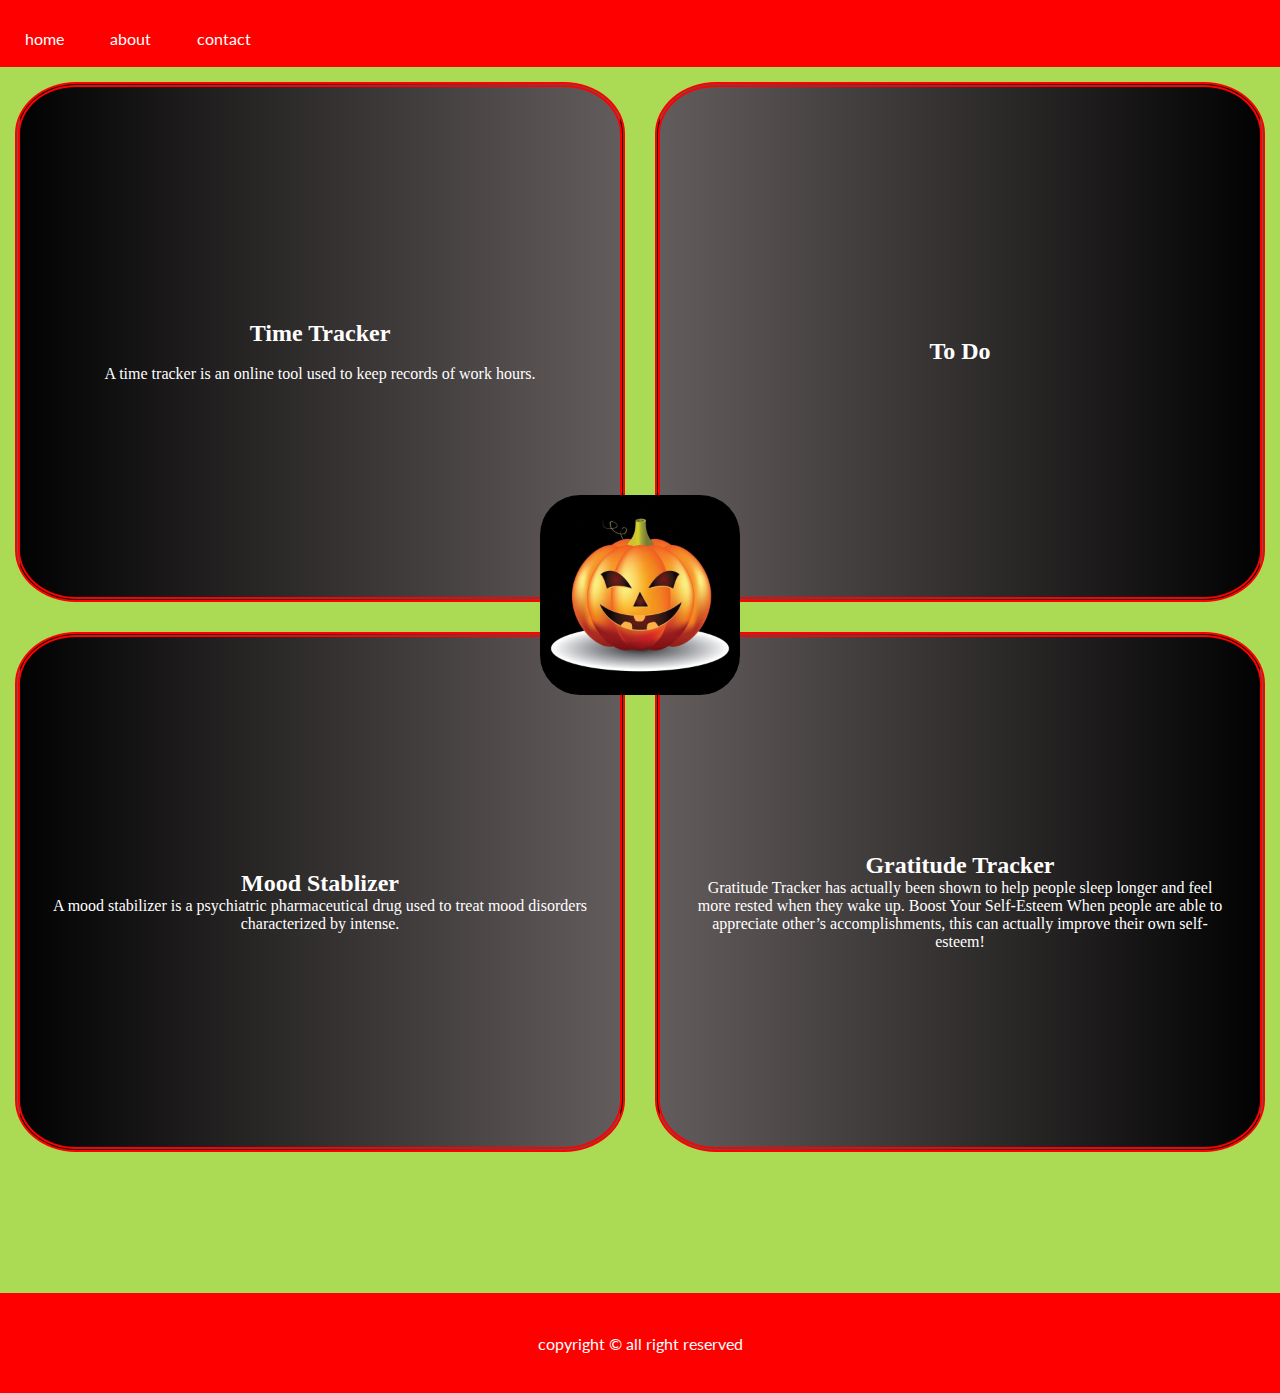
<file: index.html>
<!DOCTYPE html>
<html lang="en">
  <head>
    <meta charset="UTF-8" />
    <meta http-equiv="X-UA-Compatible" content="IE=edge" />
    <meta name="viewport" content="width=device-width, initial-scale=1.0" />
    <title>Hallow Tracker</title>
    <link rel="stylesheet" href="style.css" />
    <link rel="stylesheet" href="logo.jpg">
    <style></style>
  </head>
  <body>
  
    <header>
       <div style="height: 10px;">
       
    </div>
            <nav>
        <ul>
            <li><a href="#">home</a></li>
            <li><a href="#">about</a> </li>
            <li><a href="#">contact</a></li>
        </nav>
    </ul>
      </header>
      <div class="container">

        <!-- <div class="pumkin">
      </div>-->  
      <!-- <div class="quadrant">  -->
  
      <div class="quadrant1">
        <br />
        <a href="#" >
        <h2>Time Tracker</h2>
      </a>
        <br>
        <p>
          A time tracker is an online tool used to keep records of work hours.
          
        </p>
      </div>
   
      <div class="quadrant2">
        <br />
        <a href="#" style="text-decoration:none" >
        <h2>To Do</h2>
       </a>
        <p>
          
        </p>
      </div>
      <div class="quadrant3">
        <br />
        <a href="#" style="text-decoration:none" >
        <h2>Mood Stablizer</h2>
       </a>
        <p>
          A mood stabilizer is a psychiatric pharmaceutical drug used to treat
          mood disorders characterized by intense.
        </p>
      </div>
      <div class="quadrant4">
        <br />
        <a href="#" style="text-decoration:none" >
        <h2>Gratitude Tracker</h2>
      </a>
        <p>
          Gratitude Tracker has actually been shown to help people sleep longer
          and feel more rested when they wake up. Boost Your Self-Esteem When
          people are able to appreciate other’s accomplishments, this can
          actually improve their own self-esteem!
        </p>
      </div>
    <!-- </div> -->
    <br><br><br><br><br><br><br>
    <footer class="foot">copyright &copy all right reserved</footer>
    <div class="im"><img src="logog.jpg" height="200px"  ></div>
  </div>


  </body>
</html>
</file>
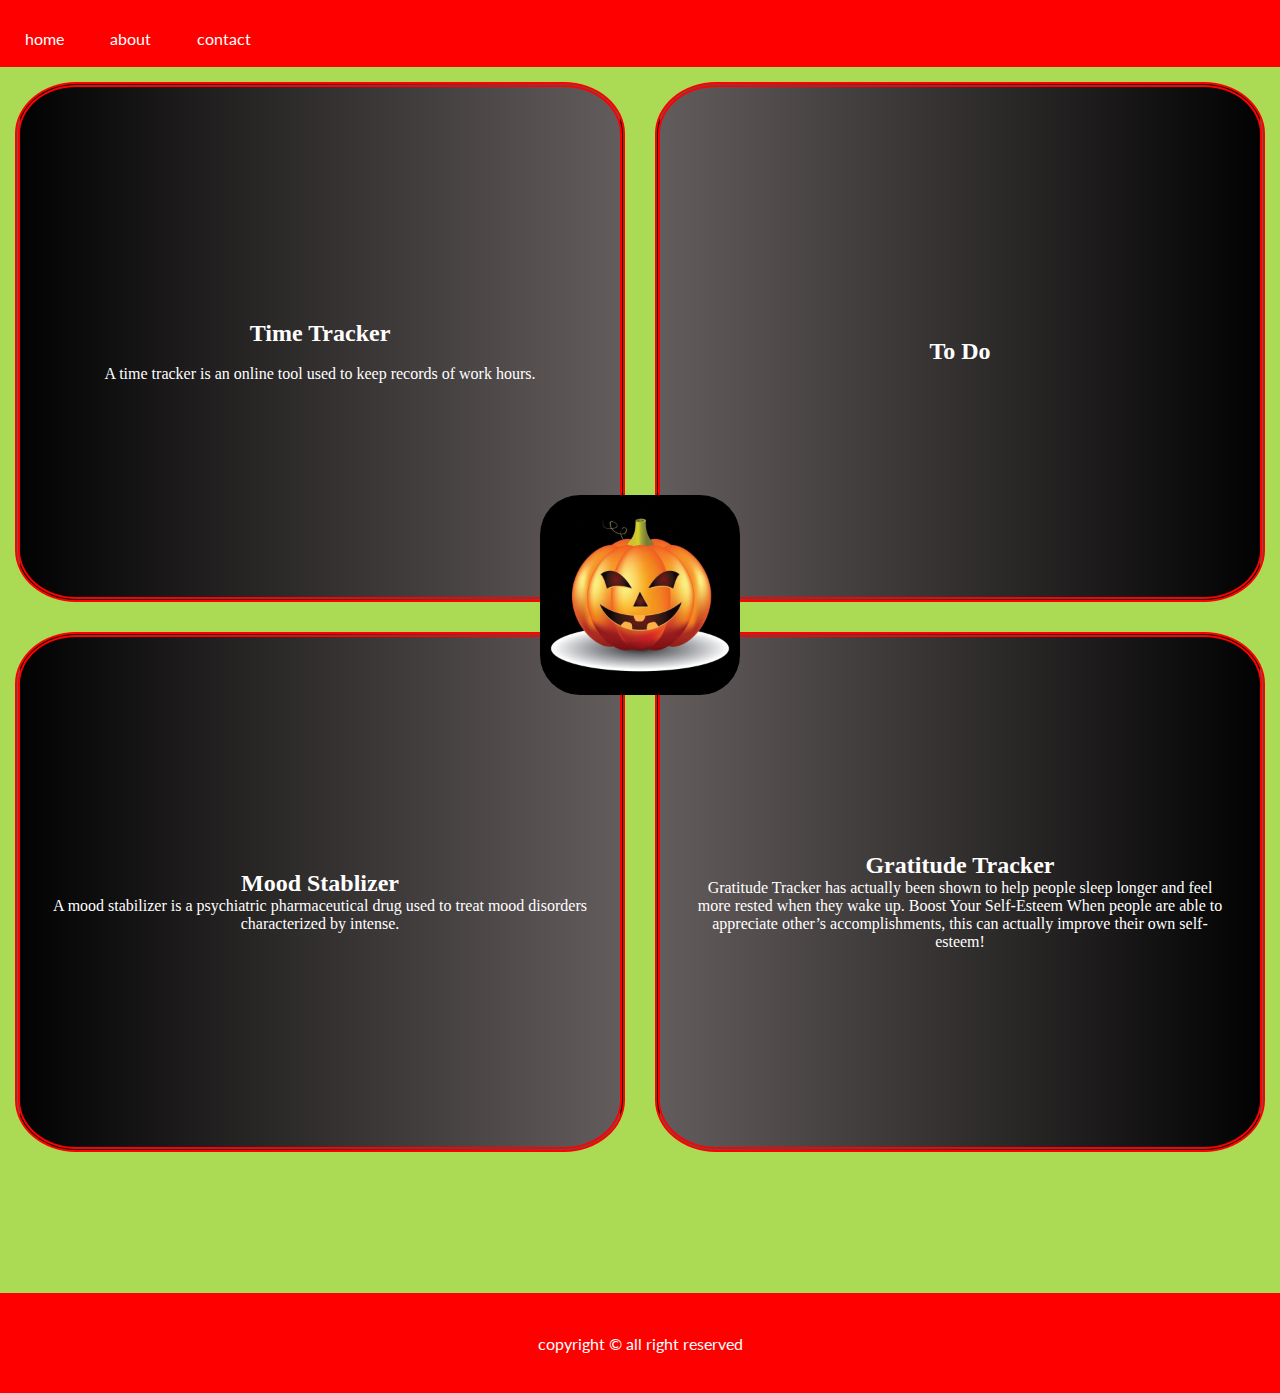
<file: hack/index.html>
<!DOCTYPE html>
<html lang="en">
  <head>
    <meta charset="UTF-8" />
    <meta http-equiv="X-UA-Compatible" content="IE=edge" />
    <meta name="viewport" content="width=device-width, initial-scale=1.0" />
    <title>Hallow Tracker</title>
    <link rel="stylesheet" href="style.css" />
    <link rel="stylesheet" href="logo.jpg">
    <style></style>
  </head>
  <body>
  
    <header>
       <div style="height: 10px;">
       
    </div>
            <nav>
        <ul>
            <li><a href="#">home</a></li>
            <li><a href="#">about</a> </li>
            <li><a href="#">contact</a></li>
        </nav>
    </ul>
      </header>
      <div class="container">

        <!-- <div class="pumkin">
      </div>-->  
      <!-- <div class="quadrant">  -->
  
      <div class="quadrant1">
        <br />
        <a href="#" >
        <h2>Time Tracker</h2>
      </a>
        <br>
        <p>
          A time tracker is an online tool used to keep records of work hours.
          
        </p>
      </div>
   
      <div class="quadrant2">
        <br />
        <a href="#" style="text-decoration:none" >
        <h2>To Do</h2>
       </a>
        <p>
          
        </p>
      </div>
      <div class="quadrant3">
        <br />
        <a href="#" style="text-decoration:none" >
        <h2>Mood Stablizer</h2>
       </a>
        <p>
          A mood stabilizer is a psychiatric pharmaceutical drug used to treat
          mood disorders characterized by intense.
        </p>
      </div>
      <div class="quadrant4">
        <br />
        <a href="#" style="text-decoration:none" >
        <h2>Gratitude Tracker</h2>
      </a>
        <p>
          Gratitude Tracker has actually been shown to help people sleep longer
          and feel more rested when they wake up. Boost Your Self-Esteem When
          people are able to appreciate other’s accomplishments, this can
          actually improve their own self-esteem!
        </p>
      </div>
    <!-- </div> -->
    <br><br><br><br><br><br><br>
    <footer class="foot">copyright &copy all right reserved</footer>
    <div class="im"><img src="logog.jpg" height="200px"  ></div>
  </div>


  </body>
</html>
</file>
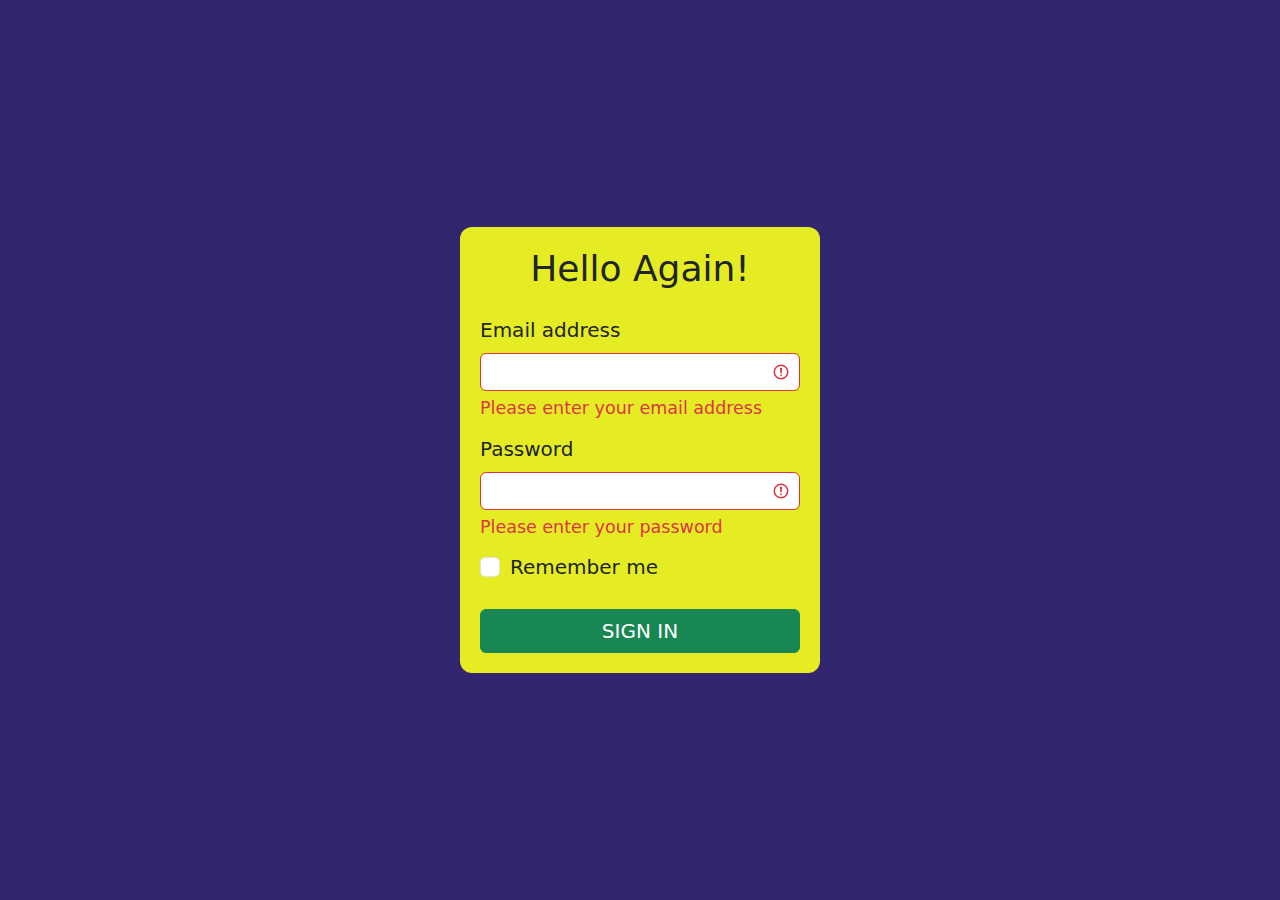
<file: project/index.html>
<!DOCTYPE html>
<html lang="en">

<head>

    <title>CODE WITH HOSSEIN</title>
    <meta name="viewport" content="width=device-width, initial-scale=1.0">

    <!-- Bootstrap v5.1.3 CDNs -->
    <link href="https://cdn.jsdelivr.net/npm/bootstrap@5.1.3/dist/css/bootstrap.min.css" rel="stylesheet">
    <script src="https://cdn.jsdelivr.net/npm/bootstrap@5.1.3/dist/js/bootstrap.bundle.min.js"></script>

    <!-- CSS File -->
    <link rel="stylesheet" href="r.css">

</head>

<body>

    <div class="login">

        <h1 class="text-center">Hello Again!</h1>
        
        <form class="needs-validation">
            <div class="form-group was-validated">
                <label class="form-label" for="email">Email address</label>
                <input class="form-control" type="email" id="email" required>
                <div class="invalid-feedback">
                    Please enter your email address
                </div>
            </div>
            <div class="form-group was-validated">
                <label class="form-label" for="password">Password</label>
                <input class="form-control" type="password" id="password" required>
                <div class="invalid-feedback">
                    Please enter your password
                </div>
            </div>
            <div class="form-group form-check">
                <input class="form-check-input" type="checkbox" id="check">
                <label class="form-check-label" for="check">Remember me</label>
            </div>
            <input class="btn btn-success w-100" type="submit" value="SIGN IN">
        </form>

    </div>

</body>

</html>
</file>
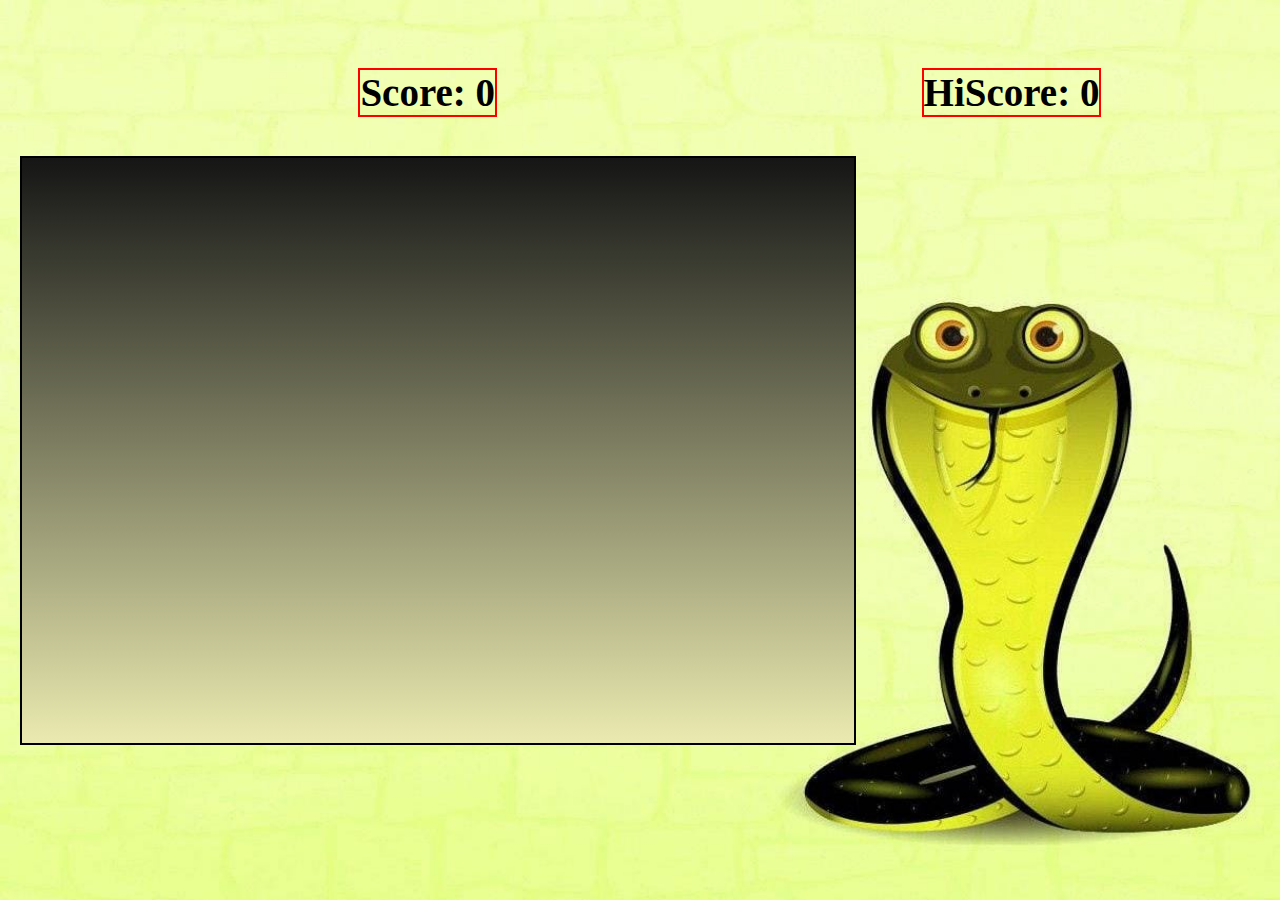
<file: SnakeGame/css/index.html>
<!DOCTYPE html>
<html lang="en">
<head>
    <meta charset="UTF-8">
    <meta http-equiv="X-UA-Compatible" content="IE=edge">
    <meta name="viewport" content="width=device-width, initial-scale=1.0">
    <title>Snake Game</title>
    <link rel="stylesheet" href="style.css">
</head>
<body>
    <div class="body">
        <div id="scoreBox">Score: 0</div>
        <div id="hiscoreBox">HiScore: 0</div>
        <div id="board"></div>
    </div>
    
</body>
<script src="index.js"></script>
</html>
</file>
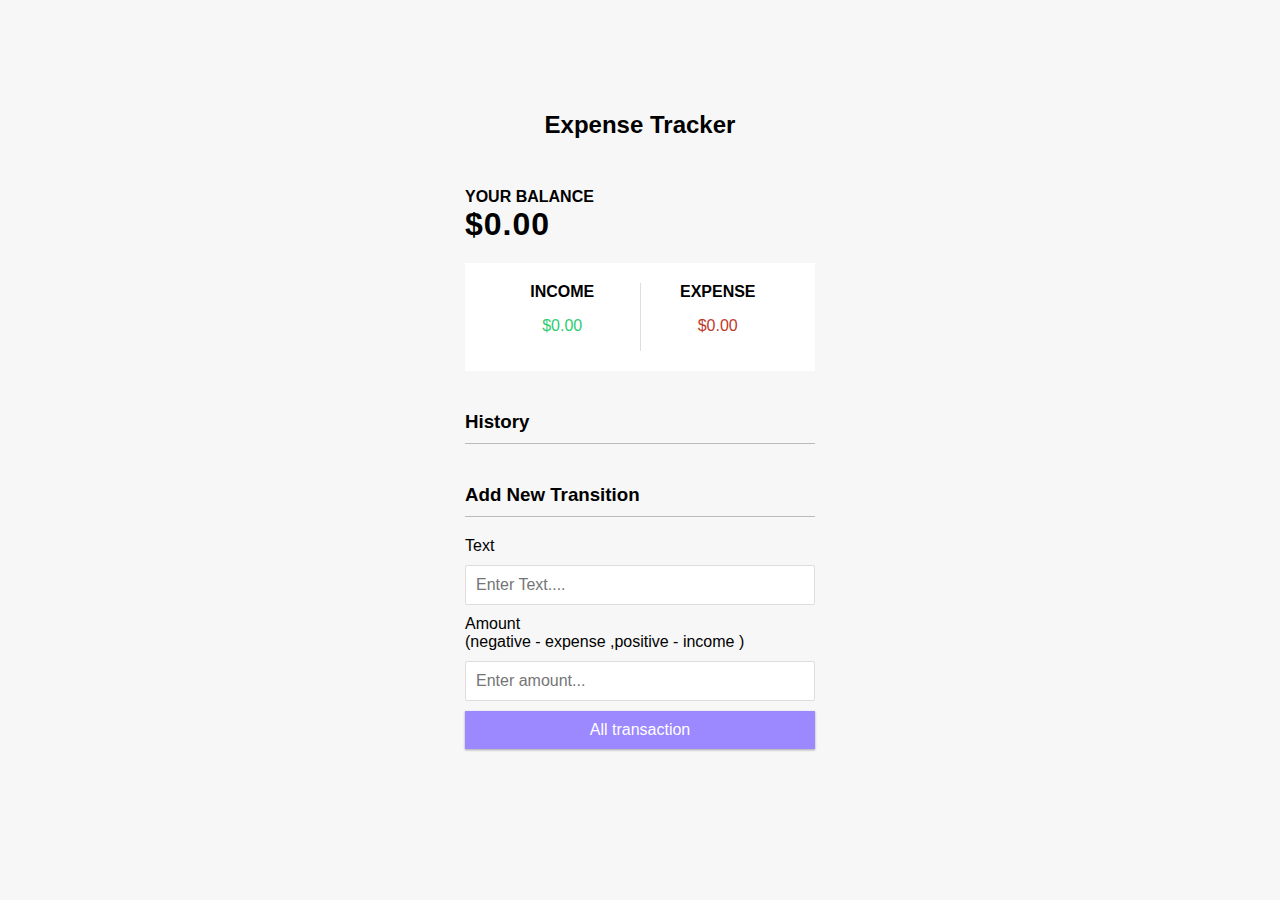
<file: finance tracker/finn.html>
<!DOCTYPE html>
<html lang="en">
  <head>
    <meta charset="UTF-8" />
    <meta
      name="viewport"
      content="width=device-width, initial-scale=1.0"
    />
    <title>Expense Tracker</title>
    <link rel="stylesheet" href="finn.css" />
  </head>
  <body>
    <h2>Expense Tracker</h2>
    <div class="container">
      <h4>Your Balance</h4>
      <h1 id="balance">$0.00</h1>
      <div class="inc-exp-container">
        <div>
          <h4>Income</h4>
          <p id="money-plus" class="money-plus">
            +$0.00
          </p>
        </div>
        <div>
          <h4>Expense</h4>
          <p id="money-minus" class="money-minus">
            -$0.00
          </p>
        </div>
      </div>

      <h3>History</h3>
      <ul id="list" class="list">
        
      </ul>
      <h3>Add New Transition</h3>
      <form id="form">
          <div class="form-control">
              <label for="text">Text</label>
              <input type="text" id="text" placeholder="Enter Text...."/>
          </div>
          <div class="form-control">
              <label for="amount">Amount <br> (negative - expense ,positive - income )</label>
              <input type="number" id="amount" placeholder="Enter amount..."> 
          </div>
          <button class="btn">All transaction</button>
      </form>
    </div>
    <script src="finn.js"></script>
  </body>
</html>
</file>
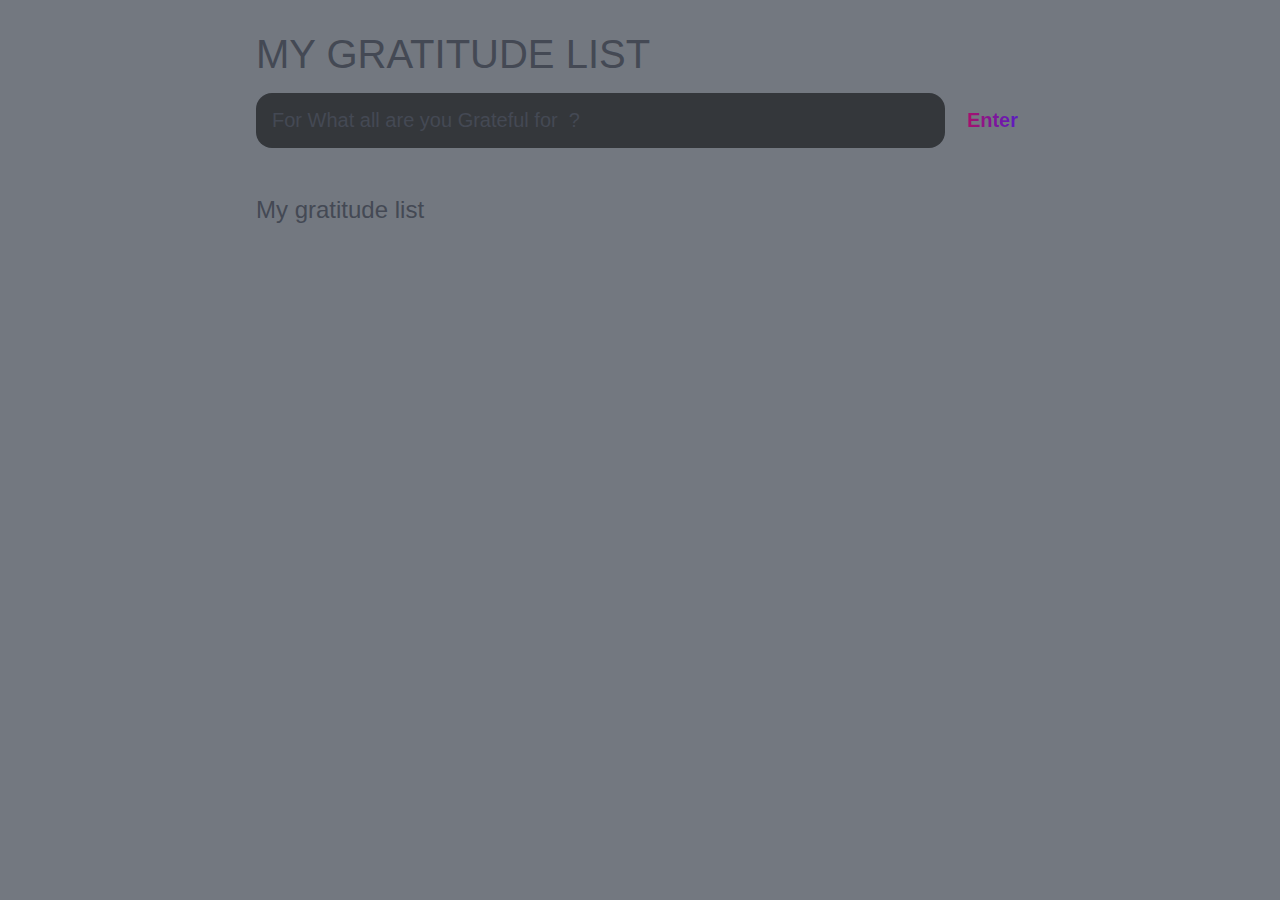
<file: gratitue tracker/todo.html>
<!DOCTYPE html>
<html lang="en">
<head>
	<meta charset="UTF-8">
	<meta http-equiv="X-UA-Compatible" content="IE=edge">
	<meta name="viewport" content="width=device-width, initial-scale=1.0">
	<title>Halo Gratitude Tracker</title>

	<link rel="stylesheet" href="todo.css" />
</head>
<body>
	
	<header>
		<h1>MY GRATITUDE LIST</h1>
		<form id="new-task-form">
			<input 
				type="text" 
				name="new-task-input" 
				id="new-task-input" 
				placeholder="For What all are you Grateful for  ?" />
			<input 
				type="submit"
				id="new-task-submit" 
				value="Enter" />
		</form>
	</header>
	<main>
		<section class="task-list">
			<h2>My gratitude list</h2>

			<div id="tasks">

				<!-- <div class="task">
					<div class="content">
						<input 
							type="text" 
							class="text" 
							value="A new task"
							readonly>
					</div>
					<div class="actions">
						<button class="edit">Change</button>
						<button class="delete">Remove1YYT</button>
					</div>
				</div> -->

			</div>
		</section>
	</main>

	<script src="todo.js"></script>
</body>
</html>
</file>
<file: style.css>
@import url('https://fonts.googleapis.com/css2?family=Lato:ital,wght@1,300&display=swap');

:root{
  --main-bg-color:red;

}



html {
  overflow-x: hidden;
  background-color: #abda55;
  }

  
* {
  margin: 0;
  padding: 0;
  border-radius: 10%;
  /* text-align: center; */
  justify-content: center;
  align-content: center;

}
/* body
h1{
margin-color: red;
} */
/* .pumkin{
  width: 40vw;
  height: 40vh;
  background-image: url("pumkin.jpg");
  text-align: center;
} */

 
.quadrant {

  width: 100vw;
  height: 100vh;
  background-color: #998e8e;
   /* position:static; */
  align-items: center;
  text-align: center;
  font-family: 'Josefin Sans', cursive ,sans-serif;
  border-radius: 0%;
  
   /* border: thick double; */
  /* border-color: blue; */
  background-attachment: fixed;
  align-content: center;
  /* display:flex; */
  /* flex-shrink: 2; */
  /* align-self: center; */
  /* top: 50px; left: 50px; */
  /* overflow: hidden; 


 */
}

.quadrant1, 
.quadrant2,
.quadrant3,
.quadrant4 {
  min-height: 50vh;
  text-align: center;
  margin: 15px;
  padding: 30px;

}

.quadrant1 {

  /* width: 46vw; */
  /* height: 49vh; */
  border: thick double;
  background:linear-gradient(to right, rgb(2, 2, 2),rgb(99, 92, 92)) ;
  color: white;
  display: inline-block;
  border-color:var(--main-bg-color);
  background-size: contain;
  /* position: absolute; */
  top: 150px;
  right: 1000px;
}


.quadrant2 {
  /* width: 46vw; */
  /* height: 49vh; */
  background:linear-gradient(to left, rgb(2, 2, 2),rgb(99, 92, 92)) ;
  color: white;
  display: inline-block;
  border: thick double;
  border-color:var(--main-bg-color);
  /* position: absolute; */
  top: 150px;
  right:auto;


  
}
.quadrant3 {
  /* width: 46vw; */
  /* height: 49vh; */
  background: black;
  color: white;
  display: inline-block;
  background:linear-gradient(to right, rgb(2, 2, 2),rgb(99, 92, 92)) ;
  border: thick double;
  border-color:var(--main-bg-color);
  /* position: absolute; */
  top: 700px; ;
    right: 1000px;
}
.quadrant4 {
  /* width: 46vw; */
  /* height: 49vh; */
  background:linear-gradient(to left, rgb(2, 2, 2),rgb(99, 92, 92)) ;
  color: white;
  display: inline-block;
  border: thick double;
  border-color:var(--main-bg-color);
  /* position: absolute; */
  top: 700px;
  right: auto;
}
.foot {
  align-items: center;
  grid-column: 1 /3;
  background: var(--main-bg-color);
  color: white;
  width: 100vw;
  height: 100px;
  display: flex;
  justify-content: center;
  border-radius: 0%;
  bottom: 0%;
  z-index: 1;
  font-family: 'Lato', sans-serif;
  position:relative;
  bottom: 0%;
  }
header {
  background: var(--main-bg-color);
  color:white;
  border-radius: 0%;
  padding: 023;
 
  border: 2px solid red;
  font-family: 'Lato', sans-serif;
}

/* nav{
 display: flex; 
} */
nav ul{
   height: 53px;
  display: flex;
  justify-content:flex-start ;
  align-items: center;
}
nav ul li {
  display: inline;
  list-style: none;
  padding: 023px; 
}

nav ul li a{
  color: white;
  text-decoration: none;
}
/* .logo{
  
  position:absolute;
  width: 184px;
  height: 40px;
  border-radius: 0px;

} */
.im {
/* justify-content:centre; */
position:absolute;

z-index: 6666;
top: 40%;
left: 50%;
transform: translate(-50%, -50%);
background-position: center;
}
.container {
  display: grid;
  grid-template-columns: 50% 50%;
  position: relative;
  height: max-content;
}
img{
  border-radius: 20%;
}
a{
  color: white;
}
a:hover,a:link{
  text-decoration: cornflowerblue;
}
/* a:link{ */
  color: white;

  .a{
    text-decoration: none;
    color: white;
    background-color: white;
  
  }
</file>
<file: hack/style.css>
@import url('https://fonts.googleapis.com/css2?family=Lato:ital,wght@1,300&display=swap');

:root{
  --main-bg-color:red;

}



html {
  overflow-x: hidden;
  background-color: #abda55;
  }

  
* {
  margin: 0;
  padding: 0;
  border-radius: 10%;
  /* text-align: center; */
  justify-content: center;
  align-content: center;

}
/* body
h1{
margin-color: red;
} */
/* .pumkin{
  width: 40vw;
  height: 40vh;
  background-image: url("pumkin.jpg");
  text-align: center;
} */

 
.quadrant {

  width: 100vw;
  height: 100vh;
  background-color: #998e8e;
   /* position:static; */
  align-items: center;
  text-align: center;
  font-family: 'Josefin Sans', cursive ,sans-serif;
  border-radius: 0%;
  
   /* border: thick double; */
  /* border-color: blue; */
  background-attachment: fixed;
  align-content: center;
  /* display:flex; */
  /* flex-shrink: 2; */
  /* align-self: center; */
  /* top: 50px; left: 50px; */
  /* overflow: hidden; 


 */
}

.quadrant1, 
.quadrant2,
.quadrant3,
.quadrant4 {
  min-height: 50vh;
  text-align: center;
  margin: 15px;
  padding: 30px;

}

.quadrant1 {

  /* width: 46vw; */
  /* height: 49vh; */
  border: thick double;
  background:linear-gradient(to right, rgb(2, 2, 2),rgb(99, 92, 92)) ;
  color: white;
  display: inline-block;
  border-color:var(--main-bg-color);
  background-size: contain;
  /* position: absolute; */
  top: 150px;
  right: 1000px;
}


.quadrant2 {
  /* width: 46vw; */
  /* height: 49vh; */
  background:linear-gradient(to left, rgb(2, 2, 2),rgb(99, 92, 92)) ;
  color: white;
  display: inline-block;
  border: thick double;
  border-color:var(--main-bg-color);
  /* position: absolute; */
  top: 150px;
  right:auto;


  
}
.quadrant3 {
  /* width: 46vw; */
  /* height: 49vh; */
  background: black;
  color: white;
  display: inline-block;
  background:linear-gradient(to right, rgb(2, 2, 2),rgb(99, 92, 92)) ;
  border: thick double;
  border-color:var(--main-bg-color);
  /* position: absolute; */
  top: 700px; ;
    right: 1000px;
}
.quadrant4 {
  /* width: 46vw; */
  /* height: 49vh; */
  background:linear-gradient(to left, rgb(2, 2, 2),rgb(99, 92, 92)) ;
  color: white;
  display: inline-block;
  border: thick double;
  border-color:var(--main-bg-color);
  /* position: absolute; */
  top: 700px;
  right: auto;
}
.foot {
  align-items: center;
  grid-column: 1 /3;
  background: var(--main-bg-color);
  color: white;
  width: 100vw;
  height: 100px;
  display: flex;
  justify-content: center;
  border-radius: 0%;
  bottom: 0%;
  z-index: 1;
  font-family: 'Lato', sans-serif;
  position:relative;
  bottom: 0%;
  }
header {
  background: var(--main-bg-color);
  color:white;
  border-radius: 0%;
  padding: 023;
 
  border: 2px solid red;
  font-family: 'Lato', sans-serif;
}

/* nav{
 display: flex; 
} */
nav ul{
   height: 53px;
  display: flex;
  justify-content:flex-start ;
  align-items: center;
}
nav ul li {
  display: inline;
  list-style: none;
  padding: 023px; 
}

nav ul li a{
  color: white;
  text-decoration: none;
}
/* .logo{
  
  position:absolute;
  width: 184px;
  height: 40px;
  border-radius: 0px;

} */
.im {
/* justify-content:centre; */
position:absolute;

z-index: 6666;
top: 40%;
left: 50%;
transform: translate(-50%, -50%);
background-position: center;
}
.container {
  display: grid;
  grid-template-columns: 50% 50%;
  position: relative;
  height: max-content;
}
img{
  border-radius: 20%;
}
a{
  color: white;
}
a:hover,a:link{
  text-decoration: cornflowerblue;
}
/* a:link{ */
  color: white;

  .a{
    text-decoration: none;
    color: white;
    background-color: white;
  
  }
</file>
<file: project/r.css>
* {
    margin: 0;
    padding: 0;
    box-sizing: border-box;
}

body {
    height: 100vh;
    display: flex;
    align-items: center;
    justify-content: center;
    background: #32276f;
}

.login {
    width: 360px;
    height: min-content;
    padding: 20px;
    border-radius: 12px;
    background: #e6ec23;
}

.login h1 {
    font-size: 36px;
    margin-bottom: 25px;
}

.login form {
    font-size: 20px;
}

.login form .form-group {
    margin-bottom: 12px;
}

.login form input[type="submit"] {
    font-size: 20px;
    margin-top: 15px;
}
</file>
<file: SnakeGame/css/style.css>
@import url("https://fonts.googleapis.com/css2?family=Josefin+Sans:ital,wght@1,200&family=Permanent+Marker&display=swap");
* {
  padding: 0;
  margin: 0;
}

.body {
  background: url("buss.png");
  background-size: 100vw, 100vh;
  min-height: 100vh;
  background-size: 100vw 100vh;
  background-repeat: no-repeat;
  display: flex;
  justify-content: left top;
  align-items: center;
  
}

#scoreBox {
  position: absolute;
  left: 28vw;
  bottom: 87vh;

  font-size: 39px;
  font-weight: bold;
  border: 2px solid red;
  font-family: "Permanent Marker", cursive;
}
#hiscoreBox {
  position: absolute;
  left: 72vw;
  bottom: 87vh;
  font-size: 39px;
  font-weight: bold;
  border: 2px solid red;
  font-family: "Permanent Marker", cursive;
}

#board {
  background: linear-gradient(rgb(21, 22, 21), rgb(234, 234, 176));
  width: 65vw;
  height: 65vh;
  border: 2px solid black;
  display: grid;
  grid-template-rows: repeat(18, 1fr);
  grid-template-columns: repeat(18, 1fr);
  margin: 20px;
}

.head {
  background: linear-gradient(rgb(227, 214, 214), rgb(228, 228, 129));
  border: 2px solid rgb(34, 4, 34);
  transform: scale(1.02);
  border-radius: 9px;
}

.snake {
  background-color: rgb(34, 20, 126);
  border: 0.25vmin solid white;
  border-radius: 12px;
}

.food {
  background: linear-gradient(rgb(182, 14, 14), purple);
  border: 0.25vmin solid black;
  border-radius: 8px;
}
</file>
<file: finance tracker/finn.css>
:root {
    --box-shadow: 0 1px 3px rgba(0, 0, 0, 0.12),
      0 1px 2px rgba(0, 0, 0, 0.24);
  }
  
  * {
    box-sizing: border-box;
  }
  
  body {
    background-color: #f7f7f7;
    display: flex;
    flex-direction: column;
    align-items: center;
    justify-content: center;
    min-height: 100vh;
    margin: 0;
    font-family: -apple-system, BlinkMacSystemFont,
      "Segoe UI", Roboto, Oxygen, Ubuntu, Cantarell,
      "Open Sans", "Helvetica Neue", sans-serif;
  }
  
  .container {
    margin: 30px auto;
    width: 350px;
  }
  
  h1 {
    letter-spacing: 1px;
    margin: 0;
  }
  
  h3 {
    border-bottom: 1px solid #bbb;
    padding-bottom: 10px;
    margin: 40px 0 10px;
  }
  
  h4 {
    margin: 0;
    text-transform: uppercase;
  }
  
  .inc-exp-container {
    background-color: #fff;
    box-shadow: var(--box--shadow);
    padding: 20px;
    display: flex;
    justify-content: center;
    margin: 20px 0;
  }
  
  .inc-exp-container > div {
    flex: 1;
    text-align: center;
  }
  
  .inc-exp-container > div:first-of-type {
    border-right: 1px solid #dedede;
  }
  
  .money {
    font-size: 2;
    letter-spacing: 1px;
    margin: 5px 0;
  }
  .money-plus {
    color: #2ecc71;
  }
  
  .money-minus {
    color: #c0392b;
  }
  
  label {
    display: inline-block;
    margin: 10px 0;
  }
  
  input[type="text"],
  input[type="number"] {
    border: 1px solid #dedede;
    border-radius: 2px;
    display: block;
    font-size: 16px;
    padding: 10px;
    width: 100%;
  }
  
  .btn {
    cursor: pointer;
    background-color: #9c88ff;
    box-shadow: var(--box-shadow);
    color: #fff;
    border: 0;
    display: block;
    font-size: 16px;
    margin: 10px 0 30px;
    padding: 10px;
    width: 100%;
  }
  
  .btn:focus,
  .delete-btn:focus {
    outline: 0;
  }
  
  .list {
    list-style-type: none;
    padding: 0;
    margin-bottom: 40px;
  }
  
  .list li {
    background-color: #fff;
    box-shadow: var(--box--shadow);
    color: #333;
    display: flex;
    justify-content: space-between;
    position: relative;
    padding: 10px;
    margin: 10px 0;
  }
  
  .list li.plus {
    border-right: 5px solid #2ecc71;
  }
  
  .list li.minus {
    border-right: 5px solid #c0392b;
  }
  
  .delete-btn {
    cursor: pointer;
    background-color: #e74c3c;
    border: 0;
    color: #fff;
    font-size: 20px;
    line-height: 20px;
    padding: 2px 5px;
    position: absolute;
    top: 50%;
    left: 0;
    transform: translate(-100%, -50%);
    opacity: 0;
    transition: opacity 0.3s ease;
  }
  
  .list li:hover .delete-btn {
    opacity: 1;
  }
</file>
<file: gratitue tracker/todo.css>
:root {
	--dark: #737880;
	--darker: #34373b;
	--darkest: #161a22;
	--grey: #444954;
	--pink: #b10f60;
	--purple: #511cce;
	--light: #EEE;
}

* {
	margin: 0;
	box-sizing: border-box;
	font-family: "Fira sans", sans-serif;
}

body {
	display: flex;
	flex-direction: column;
	min-height: 100vh;
	color: #FFF;
	background-color: var(--dark);
}

header {
	padding: 2rem 1rem;
	max-width: 800px;
	width: 100%;
	margin: 0 auto;
}

header h1{ 
	font-size: 2.5rem;
	font-weight: 300;
	color: var(--grey);
	margin-bottom: 1rem;
}

#new-task-form {
	display: flex;;
}

input, button {
	appearance: none;
	border: none;
	outline: none;
	background: none;
}

#new-task-input {
	flex: 1 1 0%;
	background-color: var(--darker);
	padding: 1rem;
	border-radius: 1rem;
	margin-right: 1rem;
	color: var(--light);
	font-size: 1.25rem;
}

#new-task-input::placeholder {
	color: var(--grey);
}

#new-task-submit {
	color: var(--pink);
	font-size: 1.25rem;
	font-weight: 700;
	background-image: linear-gradient(to right, var(--pink), var(--purple));
	-webkit-background-clip: text;
	-webkit-text-fill-color: transparent;
	cursor: pointer;
	transition: 0.4s;
}

#new-task-submit:hover {
	opacity: 0.8;
}

#new-task-submit:active {
	opacity: 0.6;
}

main {
	flex: 1 1 0%;
	max-width: 800px;
	width: 100%;
	margin: 0 auto;
}

.task-list {
	padding: 1rem;
}

.task-list h2 {
	font-size: 1.5rem;
	font-weight: 300;
	color: var(--grey);
	margin-bottom: 1rem;
}

#tasks .task {
	display: flex;
	justify-content: space-between;
	background-color: var(--darkest);
	padding: 1rem;
	border-radius: 1rem;
	margin-bottom: 1rem;
}

.task .content {
	flex: 1 1 0%;
}

.task .content .text {
	color: var(--light);
	font-size: 1.125rem;
	width: 100%;
	display: block;
	transition: 0.4s;
}

.task .content .text:not(:read-only) {
	color: var(--pink);
}

.task .actions {
	display: flex;
	margin: 0 -0.5rem;
}

.task .actions button {
	cursor: pointer;
	margin: 0 0.5rem;
	font-size: 1.125rem;
	font-weight: 700;
	text-transform: uppercase;
	transition: 0.4s;
}

.task .actions button:hover {
	opacity: 0.8;
}

.task .actions button:active {
	opacity: 0.6;
}

.task .actions .edit {
	background-image: linear-gradient(to right, var(--pink), var(--purple));
	-webkit-background-clip: text;
	-webkit-text-fill-color: transparent;
}

.task .actions .delete {
	color: crimson;
}
</file>
